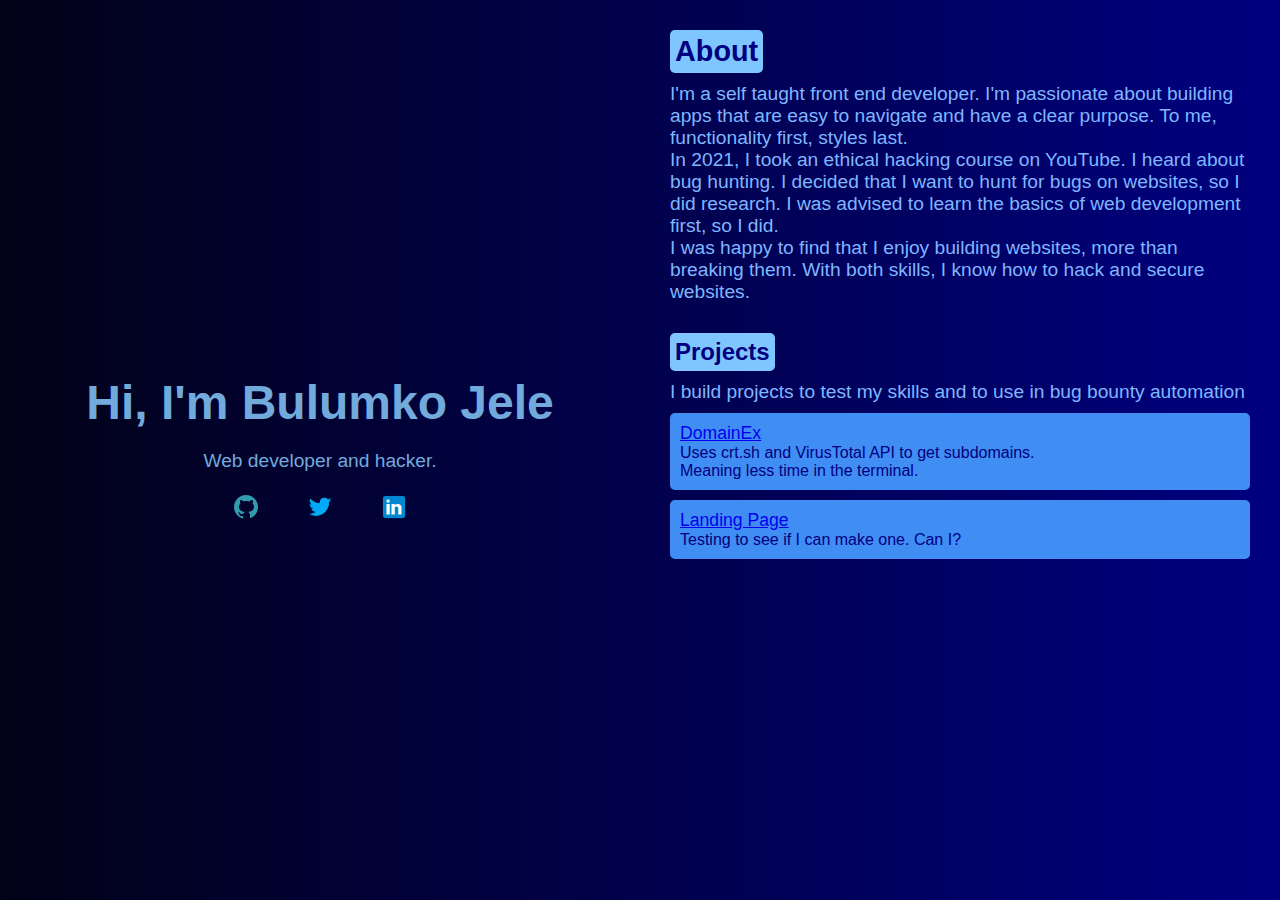
<file: index.html>
<!DOCTYPE html>
<html lang="en">
<head>
    <meta charset="UTF-8">
    <meta http-equiv="X-UA-Compatible" content="IE=edge">
    <meta name="viewport" content="width=device-width, initial-scale=1.0">
    <title>Bulumko</title>
    <link rel="stylesheet" href="index.css">
</head>
<body>
    <div class="left">

        <h1>Hi, I'm Bulumko Jele</h1>
        <p>Web developer and hacker.</p>
        <nav>
            <a href=""><img src="../giithub.png" alt=""></a>
            <a href=""> <img src="./twiiter.png" alt=""></a>
            <a href=""><img src="./linkedin.png" alt=""></a>
        </nav>

    </div>

    <div class="right">
        <div id="about">
            <h2>About</h2>
            <p>
                I'm a self taught front end developer.
                I'm passionate about building apps that are easy to navigate and have a clear purpose.
                To me, functionality first, styles last.
            </p>
            <p>
                In 2021, I took an ethical hacking course on YouTube. I heard about bug hunting.
                I decided that I want to hunt for bugs on websites, so I did research.
                I was advised to learn the basics of web development first, so I did. 
            </p>
            <p>
                I was happy to find that I enjoy building websites, more than breaking them.
                With both skills, I know how to hack and secure websites.
            </p>
        </div>

        <div id="projects">
            <h2>Projects</h2>
            <p>I build projects to test my skills and to use in bug bounty automation</p>
            <ul>
                <li>
                    <a href="../projects/subdomain/subdomain.html">DomainEx</a>
                    <p>Uses crt.sh and VirusTotal API to get subdomains.</p>
                    <p>Meaning less time in the terminal.</p>
                </li>
                <li>
                    <a href="../projects/landingpage/landing.html">Landing Page</a>
                    <p>Testing to see if I can make one. Can I?</p>
                </li>
            </ul>
        </div>

    </div>

</body>
</html>
</file>
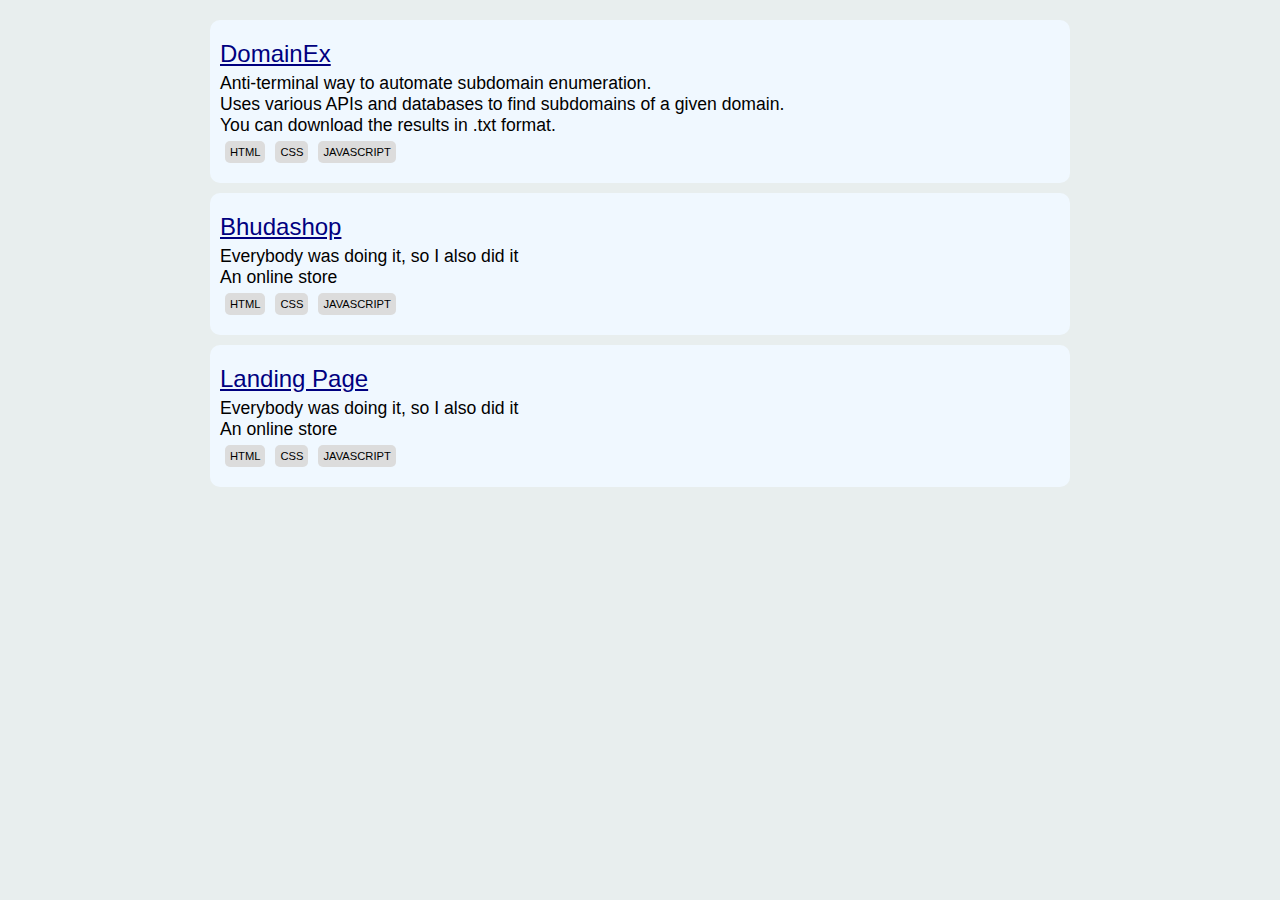
<file: projects/projects.html>
<!DOCTYPE html>
<html lang="en">
<head>
    <meta charset="UTF-8">
    <meta http-equiv="X-UA-Compatible" content="IE=edge">
    <meta name="viewport" content="width=device-width, initial-scale=1.0">
    <link rel="stylesheet" href="./projects.css">
    <title>Projects</title>
</head>
<body>

    <ul>
        <li>
            <a href="subdomain/subdomain.html">DomainEx</a>
            <p>Anti-terminal way to automate subdomain enumeration.</p>
            <p>Uses various APIs and databases to find subdomains of a given domain.</p>
            <p>You can download the results in .txt format.</p>
            <ul>
                <li>HTML</li>
                <li>CSS</li>
                <li>JAVASCRIPT</li>
            </ul>
        </li>
        <li>
            <a href="bhudashop/bhudashop.html">Bhudashop</a>
            <p>Everybody was doing it, so I also did it</p>
            <p>An online store</p>
            <ul>
                <li>HTML</li>
                <li>CSS</li>
                <li>JAVASCRIPT</li>
            </ul>
        </li>
        <li>
            <a href="landingpage/landing.html">Landing Page</a>
            <p>Everybody was doing it, so I also did it</p>
            <p>An online store</p>
            <ul>
                <li>HTML</li>
                <li>CSS</li>
                <li>JAVASCRIPT</li>
            </ul>
        </li>
        
    </ul>
    
</body>
</html>
</file>
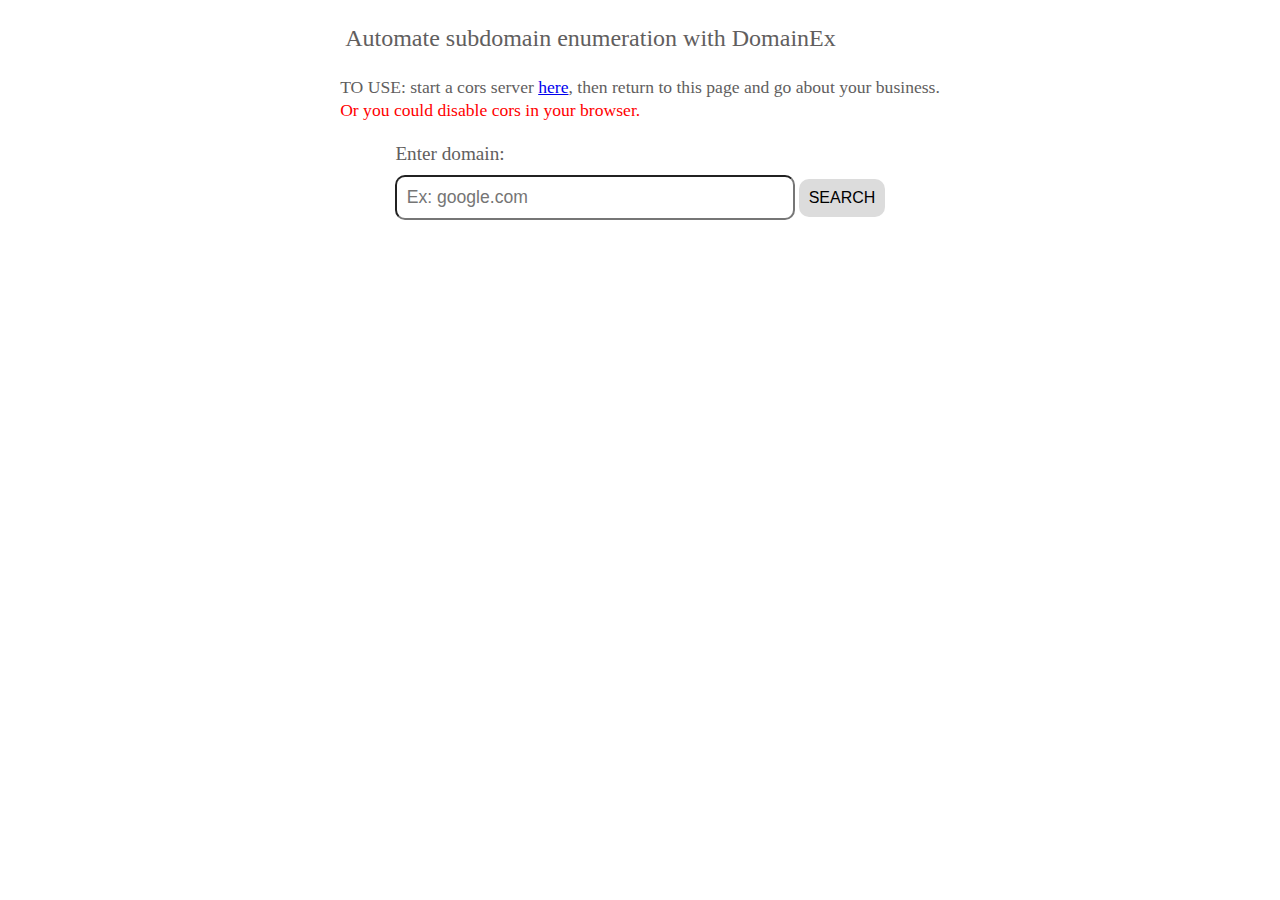
<file: projects/subdomain/subdomain.html>
<!DOCTYPE html>
<html lang="en">
<head>
    <meta charset="UTF-8">
    <meta http-equiv="X-UA-Compatible" content="IE=edge">
    <meta name="viewport" content="width=device-width, initial-scale=1.0">
    <link rel="stylesheet" href="./subdomain.css">
    <title>DomainEx</title>
</head>
<body>
    <div class="container-up">
        <div id="intro">
            <p>
                Automate subdomain enumeration with DomainEx
            </p>
            <p>TO USE: start a cors server <a href="https://cors-anywhere.herokuapp.com/corsdemo" target="_blank">here</a>, then return to this page and go about your business.</p>
            <p>Or you could disable cors in your browser.</p>
        </div>
    </div>
    <div class="container-down">
        <div class="query">
            <p>Enter domain:</p>
            <input type="text" name="userquery" id="userquery" placeholder="Ex: google.com">
            <button id="search">SEARCH</button>
        </div>
        <div class="results animate-bottom" hidden>
            <p>Results will show below</p>
            <div id="loader"></div>
        </div>
        
    </div>

    <script src="./subdomain.js"></script>
</body>
</html>
</file>
<file: index.css>
*{
    padding: 0;
    margin: 0;
    box-sizing: border-box;
}

body{
    display: flex;
    flex-wrap: wrap;
    background: linear-gradient(to right,rgb(2, 2, 24),navy);
    font-family: sans-serif;
    
}
img{
    width: 30px;
}
.left{
    height: 100vh;
    display: flex;
    flex-direction: column;
    justify-content: center;
    align-items: center;
    color: rgb(113, 170, 219);
    padding: 20px;
    width: 50%;
}
.left h1{
    font-size: 3rem;
}
.left p{
    margin: 20px 0 ;
    font-size: 1.2rem;
}
.left nav a {
    margin: 0 20px;
}
.right{
    width: 50%;
    padding: 20px;
    display: flex;
    flex-direction: column;
}
.right #about{
    color: rgb(127, 182, 255);
    margin: 0 0 10px 0;
    padding: 10px;
    font-size: 1.2rem;
}
.right h2{
    background-color: rgb(127, 197, 255);
    color: navy;
    width: fit-content;
    padding: 5px;
    margin: 0 0 10px 0;
    border-radius: 5px;
    
}
.right #projects{
    color: aquamarine;
    margin: 0 0 10px 0;
    padding: 10px;
    color: rgb(127, 182, 255);
}
.right #projects> p:first-of-type{

    font-size: 1.2rem;
    margin: 10px 0;
}
ul li{
    background-color: rgb(64, 142, 243);
    margin: 0 0 10px 0;
    padding: 10px;
    list-style-type: none;
    border-radius: 5px;
}
ul li a{
    font-size: 1.1rem;
}
ul li p{
    font-size: 1rem;
    color: navy;
}
</file>
<file: projects/projects.css>
*{
    padding: 0;
    margin: 0;
    box-sizing: border-box;
}
body{
    margin: 0 200px;
    background-color: rgb(232,238,238);
    font-family: sans-serif;
}
ul{
    padding: 10px;
}
li{
    list-style-type: none;
    padding: 20px 10px;
    background-color: aliceblue;
    border-radius: 10px;
    margin: 10px 0;
}
ul li a{
    font-size: 1.5rem;
    color: navy;
    
}
ul li p{   
    font-size: 1.1rem;
}
ul li p:first-of-type{
    margin: 5px 0 0 0;
}
body ul li ul{
    display: flex;
    margin: 5px 0 0 0;
    padding: 0;
}
body ul li ul li{
    font-size: 0.7rem;
    margin: 0 5px;
    border-radius: 5px;
    padding: 5px;
    background-color: gainsboro;
}
</file>
<file: projects/subdomain/subdomain.css>
*{
    padding: 0;
    margin: 0;
    box-sizing: border-box;
}
body{

    color: rgb(97, 94, 94);
}
.container-up{
    display: flex;
    justify-content: center;
}
table{
    width: 400px;
    background-color: rgb(236, 235, 235);
}
th{
    font-size: 1rem;
    color: red;
    padding: 5px;
}
td{
    border-bottom: 1px solid;
    padding: 5px;
}

div#intro p:first-of-type{   
    padding: 5px;
    margin: 20px 0;
    font-size: 1.5rem;
}
div#intro p:last-of-type{
    color: red;
}
div#intro p{
    font-size: 1.1rem;
    margin: 2px 0;
}
.container-down{
    display: flex; 
    flex-direction: column;  
    justify-content: center;
    text-align: center;
    margin: 0 0 50px 0;
}
.query{
    padding: 20px;
}
.query input{
    padding: 10px;
    font-size: 1.1rem;
    width: 400px;
    border-radius: 10px;
}
.query p{
    margin: 0 380px 10px 0;
    font-size: 1.2rem;
}
.query button{
    padding: 10px;
    font-size: 1rem;
    border-radius: 10px;
    border: none;
    background-color: gainsboro;
}

#loader{
    position:absolute;
    left: 50%;
    top:50%;
    z-index: 1;
    width: 30px;
    height: 30px;
    margin: 30px 0 100px -20px;
    border: 5x solid grey;
    border-radius: 50%;
    border-top: 2px solid grey;
    -webkit-animation: spin 1s linear infinite;
}
@-webkit-keyframes spin{
    0%{
        -webkit-transform: rotate(0deg);
    }
    100%{
        -webkit-transform: rotate(360deg);
    }
}
@keyframes spin{
    0%{
        transform: rotate(0deg);
    }
    100%{
        transform: rotate(360deg);
    }
}
.animate-bottom{
    
    position: relative;
    margin: 10px 100px 0 0;
    -webkit-animation-name: animatebottom;
    -webkit-animation-duration: 1s;
    animation-name: animatebottom;
    animation-duration: 1s;
}
@-webkit-keyframes animatebottom{
    from{
        bottom: -100px;
        opacity: 0;
    }
    to{
        bottom: 0;
        opacity: 1;
    }
}
</file>
